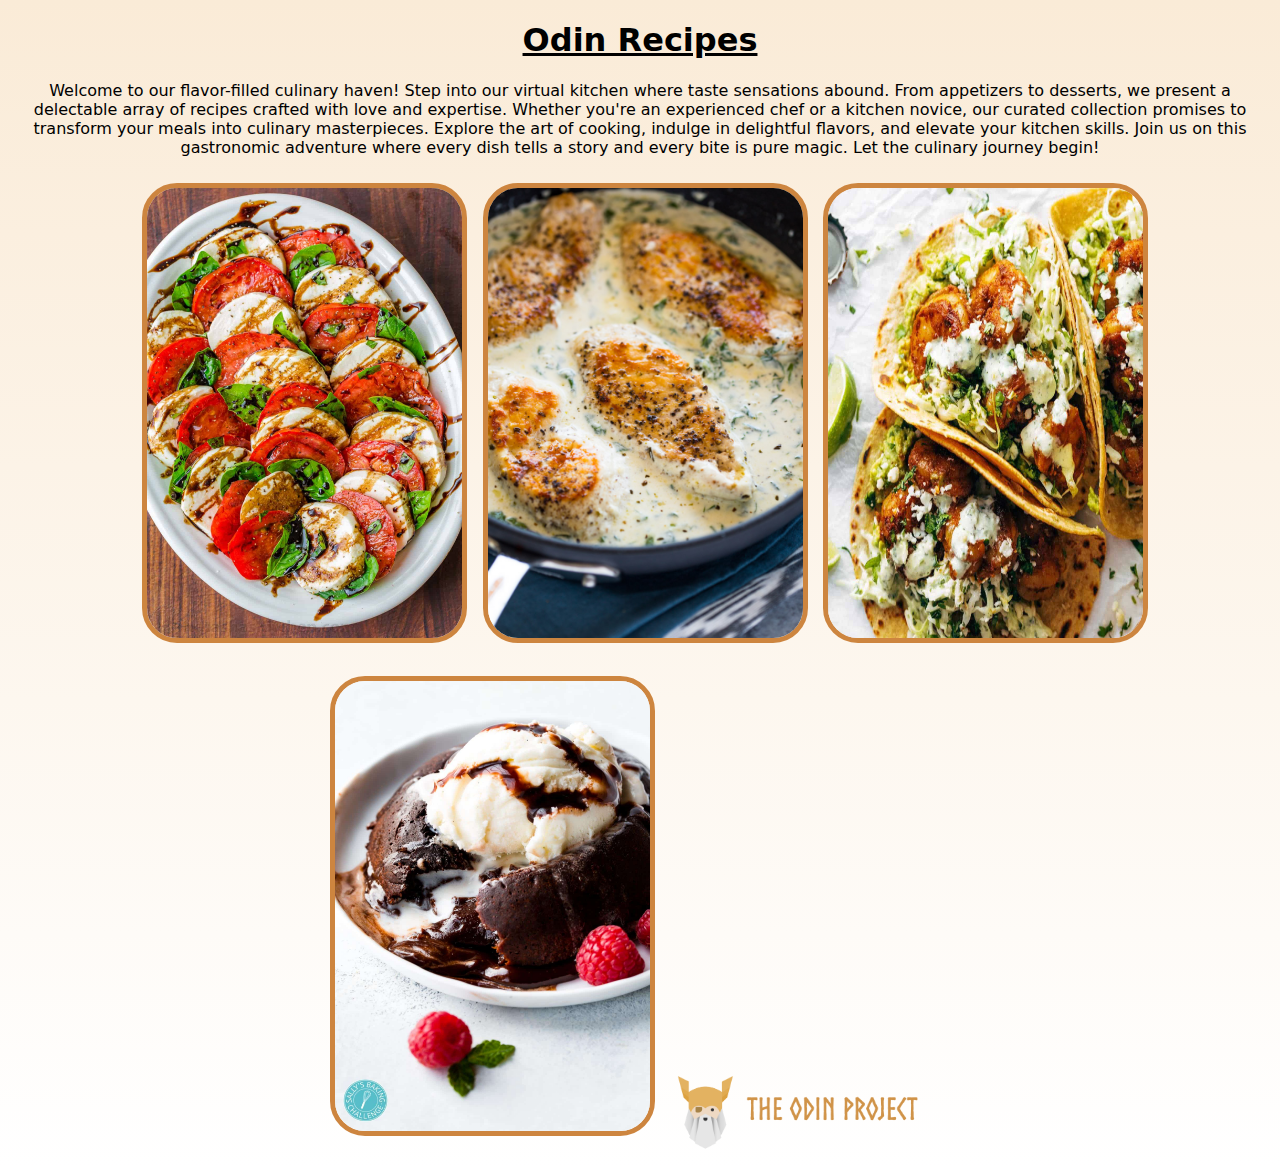
<file: index.html>
<!DOCTYPE html>
<html lang="en">
<head>
    <meta charset="UTF-8">
    <meta name="viewport" content="width=device-width, initial-scale=1.0">
    <title>Odin Recipes</title>
    <link href="style.css" rel="stylesheet">
</head>
<body>
    <u><h1>Odin Recipes</h1></u>
    <p>Welcome to our flavor-filled culinary haven! Step into our virtual kitchen where taste sensations abound. From appetizers to desserts, we present a delectable array of recipes crafted with love and expertise. Whether you're an experienced chef or a kitchen novice, our curated collection promises to transform your meals into culinary masterpieces. Explore the art of cooking, indulge in delightful flavors, and elevate your kitchen skills. Join us on this gastronomic adventure where every dish tells a story and every bite is pure magic. Let the culinary journey begin!</p>
  
    <div class="container">
        <a href="recipes/CapreseSalad.html"><img src="images/Caprese-Salad-6.jpg" class="image"></a>
        <div class="hoverTitle">Caprese Salad</div>
    </div>

    <div class="container">
        <a href="recipes/CreamyGarlicParmesanChicken.html"><img src="images/creamy-parmesan-garlic-chicken2.jpg" class="image"></a>
        <div class="hoverTitle">Creamy Garlic Parmesan Chicken</div>
    </div>

    <div class="container">
       <a href="recipes/SpicyShrimpTaco.html"><img src="images/Shrimp-Tacos-with-Slaw-Square.jpg" class="image"></a>
       <div class="hoverTitle">Spicy Shrimp Taco</div>
    </div>
        
    <div class="container">
        <a href="recipes/ChocolateLavaCakes.html"><img src="images/chocolate-molten-lava-cakes.jpg" class="image"></a>
        <div class="hoverTitle">Chocolate Lava Cakes</div>
    </div>

    <a href="https://github.com/BlaiseLM/odin-recipes" target="_blank"><img src="images/the-odin-project-logo-skill-finder-partners-page.png" class="logo"></a>
</body>
</html>
</file>
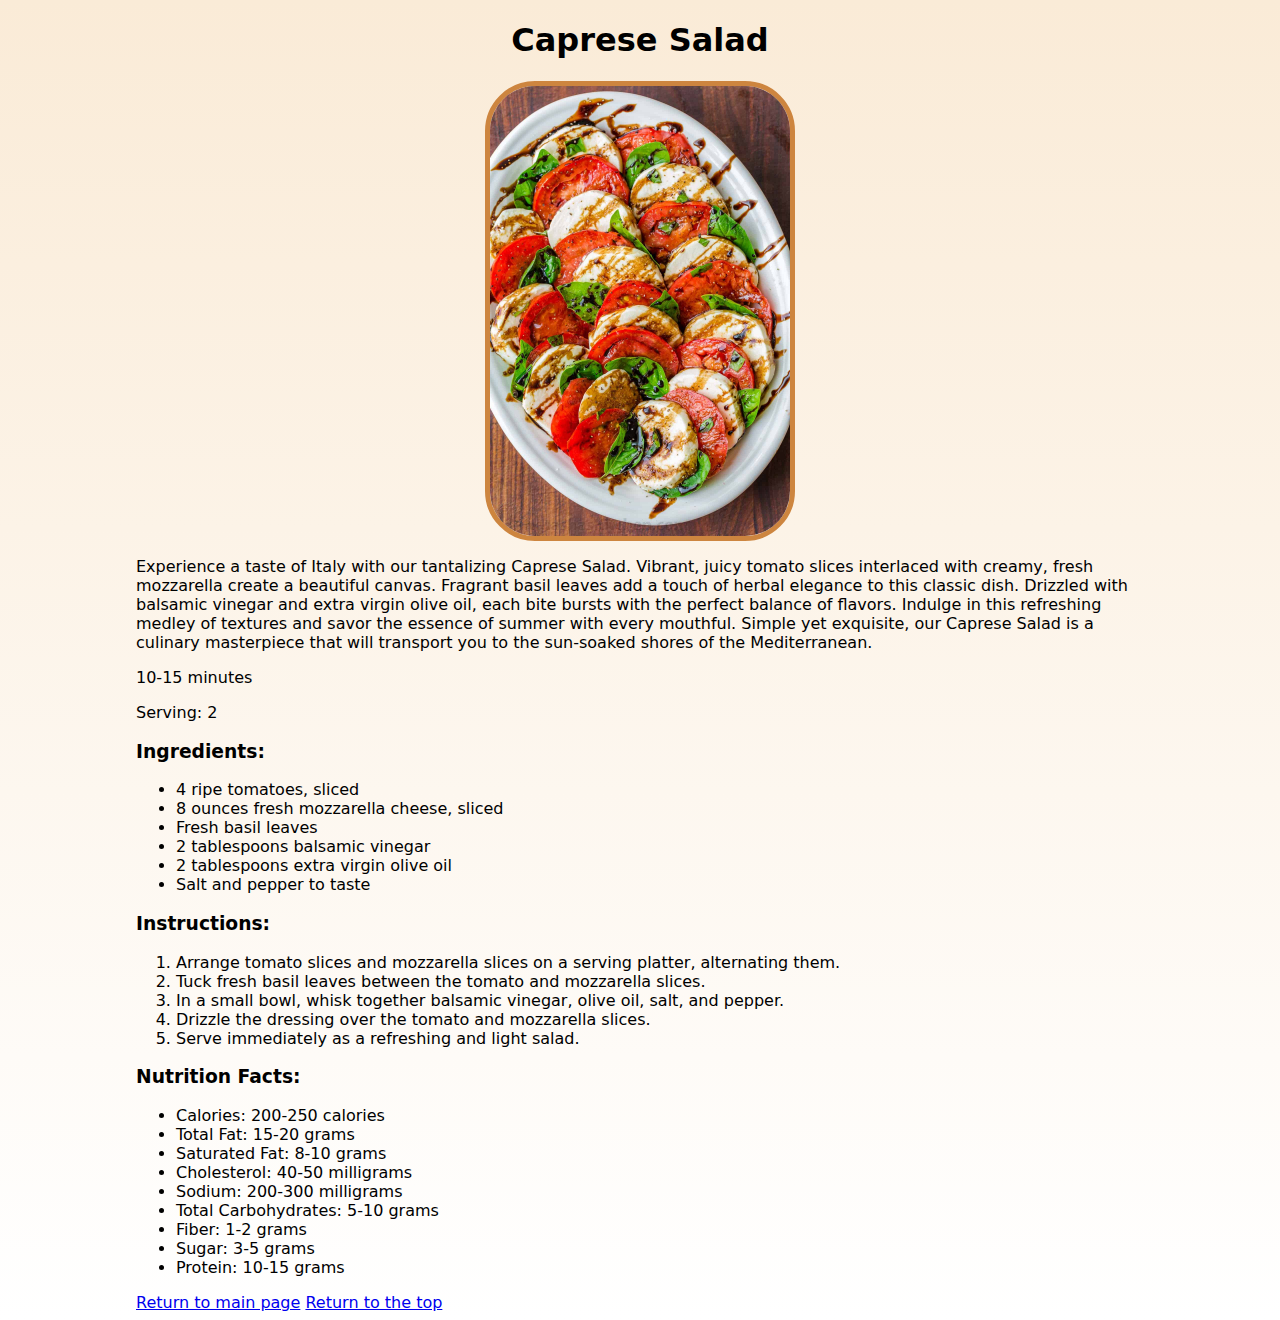
<file: recipes/CapreseSalad.html>
<!DOCTYPE html>
<html lang="en">
<head>
    <meta charset="UTF-8">
    <meta name="viewport" content="width=device-width, initial-scale=1.0">
    <title>Caprese Salad</title>
    <link href="../recipes.css" rel="stylesheet">
</head>
<body>
    <div class="recipe-container">
        <h1 id = "header">Caprese Salad</h1>
        <img src="../images/Caprese-Salad-6.jpg">
        <p>Experience a taste of Italy with our tantalizing Caprese Salad. Vibrant, juicy tomato slices interlaced with creamy, fresh mozzarella create a beautiful canvas. Fragrant basil leaves add a touch of herbal elegance to this classic dish. Drizzled with balsamic vinegar and extra virgin olive oil, each bite bursts with the perfect balance of flavors. Indulge in this refreshing medley of textures and savor the essence of summer with every mouthful. Simple yet exquisite, our Caprese Salad is a culinary masterpiece that will transport you to the sun-soaked shores of the Mediterranean.</p>
        <p>10-15 minutes</p>
        <p>Serving: 2</p>
        <h3>Ingredients: </h3>
        <ul>
            <li>4 ripe tomatoes, sliced</li>
            <li>8 ounces fresh mozzarella cheese, sliced</li>
            <li>Fresh basil leaves</li>
            <li>2 tablespoons balsamic vinegar</li>
            <li>2 tablespoons extra virgin olive oil</li>
            <li>Salt and pepper to taste</li>
        </ul>
        <h3>Instructions:</h3>
        <ol>
            <li>Arrange tomato slices and mozzarella slices on a serving platter, alternating them.</li>
            <li>Tuck fresh basil leaves between the tomato and mozzarella slices.</li>
            <li>In a small bowl, whisk together balsamic vinegar, olive oil, salt, and pepper.</li>
            <li>Drizzle the dressing over the tomato and mozzarella slices.</li>
            <li>Serve immediately as a refreshing and light salad.</li>
        </ol>
        <h3>Nutrition Facts:</h3>
        <ul>
            <li>Calories: 200-250 calories</li>
            <li>Total Fat: 15-20 grams</li>
            <li>Saturated Fat: 8-10 grams</li>
            <li>Cholesterol: 40-50 milligrams</li>
            <li>Sodium: 200-300 milligrams</li>
            <li>Total Carbohydrates: 5-10 grams</li>
            <li>Fiber: 1-2 grams</li>
            <li>Sugar: 3-5 grams</li>
            <li>Protein: 10-15 grams</li>
        </ul>
        <a href="../index.html">Return to main page</a>
        <a href="#header">Return to the top</a>
    </div>
</body>
</html>
</file>
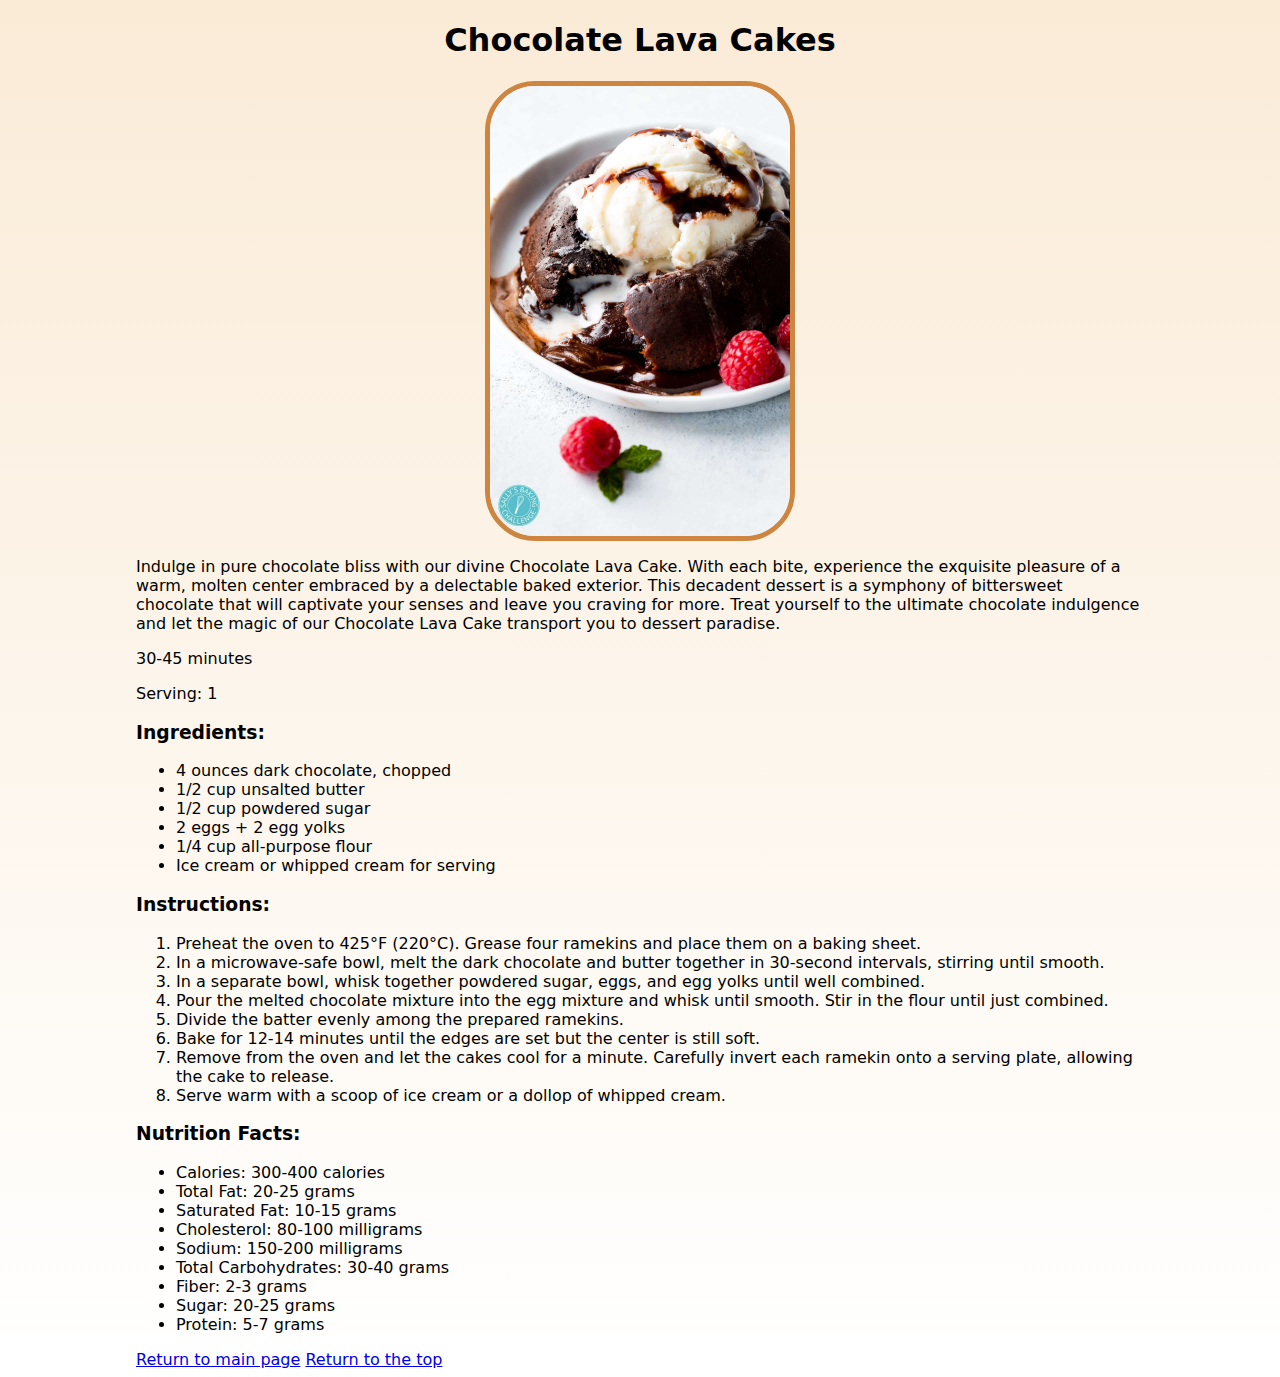
<file: recipes/ChocolateLavaCakes.html>
<!DOCTYPE html>
<html lang="en">
<head>
    <meta charset="UTF-8">
    <meta name="viewport" content="width=device-width, initial-scale=1.0">
    <title>Chocolate Lava Cake</title>
    <link href="../recipes.css" rel="stylesheet">
</head>
<body>
    <h1 id = "header">Chocolate Lava Cakes</h1>
    <img src="../images/chocolate-molten-lava-cakes.jpg">
    <p>Indulge in pure chocolate bliss with our divine Chocolate Lava Cake. With each bite, experience the exquisite pleasure of a warm, molten center embraced by a delectable baked exterior. This decadent dessert is a symphony of bittersweet chocolate that will captivate your senses and leave you craving for more. Treat yourself to the ultimate chocolate indulgence and let the magic of our Chocolate Lava Cake transport you to dessert paradise.</p>
    <p>30-45 minutes</p>
    <p>Serving: 1</p>
    <h3>Ingredients: </h3>
    <ul>
        <li>4 ounces dark chocolate, chopped</li>
        <li>1/2 cup unsalted butter</li>
        <li>1/2 cup powdered sugar</li>
        <li>2 eggs + 2 egg yolks</li>
        <li>1/4 cup all-purpose flour</li>
        <li>Ice cream or whipped cream for serving</li>
    </ul>
    <h3>Instructions:</h3>
    <ol>
        <li>Preheat the oven to 425°F (220°C). Grease four ramekins and place them on a baking sheet.</li>
        <li>In a microwave-safe bowl, melt the dark chocolate and butter together in 30-second intervals, stirring until smooth.</li>
        <li>In a separate bowl, whisk together powdered sugar, eggs, and egg yolks until well combined.</li>
        <li>Pour the melted chocolate mixture into the egg mixture and whisk until smooth. Stir in the flour until just combined.</li>
        <li>Divide the batter evenly among the prepared ramekins.</li>
        <li>Bake for 12-14 minutes until the edges are set but the center is still soft.</li>
        <li>Remove from the oven and let the cakes cool for a minute. Carefully invert each ramekin onto a serving plate, allowing the cake to release.</li>
        <li>Serve warm with a scoop of ice cream or a dollop of whipped cream.</li>
    </ol>
    <h3>Nutrition Facts:</h3>
    <ul>
        <li>Calories: 300-400 calories</li>
        <li>Total Fat: 20-25 grams</li>
        <li>Saturated Fat: 10-15 grams</li>
        <li>Cholesterol: 80-100 milligrams</li>
        <li>Sodium: 150-200 milligrams</li>
        <li>Total Carbohydrates: 30-40 grams</li>
        <li>Fiber: 2-3 grams</li>
        <li>Sugar: 20-25 grams</li>
        <li>Protein: 5-7 grams</li>
    </ul>
    <a href="../index.html">Return to main page</a>
    <a href="#header">Return to the top</a>
</body>
</html>
</file>
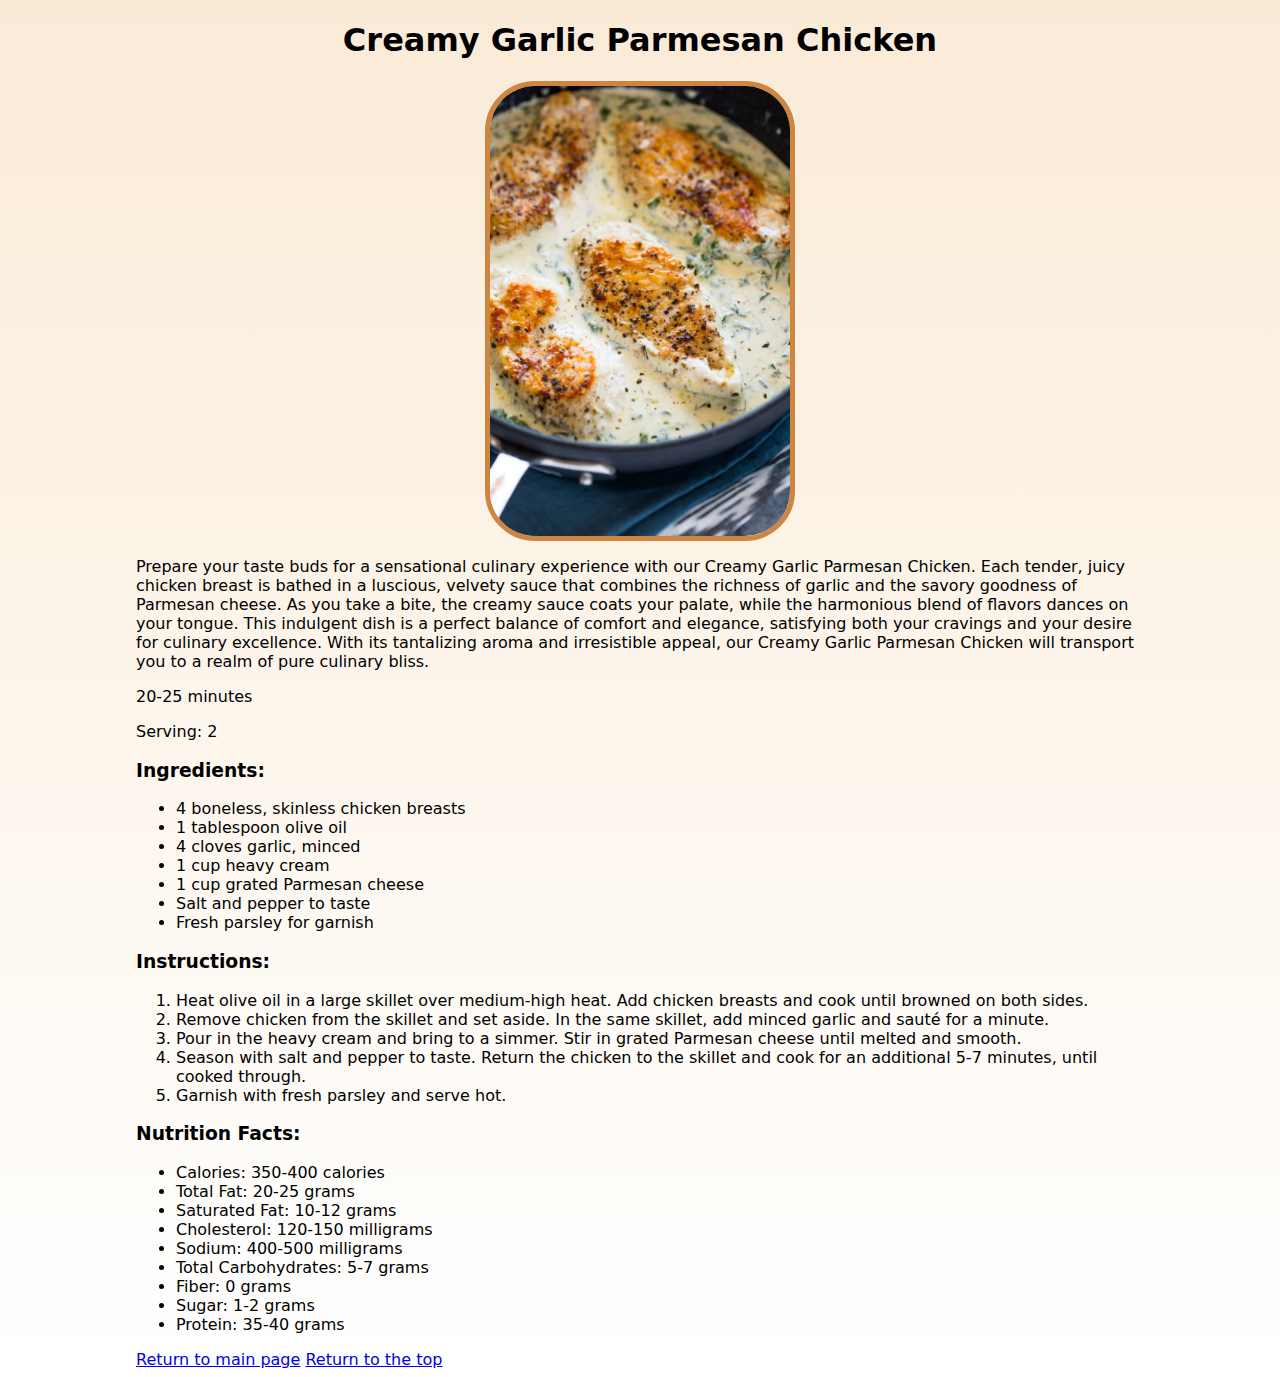
<file: recipes/CreamyGarlicParmesanChicken.html>
<!DOCTYPE html>
<html lang="en">
<head>
    <meta charset="UTF-8">
    <meta name="viewport" content="width=device-width, initial-scale=1.0">
    <title>Creamy Garlic Parmesan Chicken</title>
    <link href="../recipes.css" rel="stylesheet">
</head>
<body>
    <h1 id = "header">Creamy Garlic Parmesan Chicken</h1>
    <img src="../images/creamy-parmesan-garlic-chicken2.jpg">
    <p>Prepare your taste buds for a sensational culinary experience with our Creamy Garlic Parmesan Chicken. Each tender, juicy chicken breast is bathed in a luscious, velvety sauce that combines the richness of garlic and the savory goodness of Parmesan cheese. As you take a bite, the creamy sauce coats your palate, while the harmonious blend of flavors dances on your tongue. This indulgent dish is a perfect balance of comfort and elegance, satisfying both your cravings and your desire for culinary excellence. With its tantalizing aroma and irresistible appeal, our Creamy Garlic Parmesan Chicken will transport you to a realm of pure culinary bliss.</p>
    <p>20-25 minutes</p>
    <p>Serving: 2</p>
    <h3>Ingredients: </h3>
    <ul>
        <li>4 boneless, skinless chicken breasts</li>
        <li>1 tablespoon olive oil</li>
        <li>4 cloves garlic, minced</li>
        <li>1 cup heavy cream</li>
        <li>1 cup grated Parmesan cheese</li>
        <li>Salt and pepper to taste</li>
        <li>Fresh parsley for garnish</li>
    </ul>
    <h3>Instructions:</h3>
    <ol>
        <li>Heat olive oil in a large skillet over medium-high heat. Add chicken breasts and cook until browned on both sides.</li>
        <li>Remove chicken from the skillet and set aside. In the same skillet, add minced garlic and sauté for a minute.</li>
        <li>Pour in the heavy cream and bring to a simmer. Stir in grated Parmesan cheese until melted and smooth.</li>
        <li>Season with salt and pepper to taste. Return the chicken to the skillet and cook for an additional 5-7 minutes, until cooked through.</li>
        <li>Garnish with fresh parsley and serve hot.</li>
    </ol>
    <h3>Nutrition Facts:</h3>
    <ul>
        <li>Calories: 350-400 calories</li>
        <li>Total Fat: 20-25 grams</li>
        <li>Saturated Fat: 10-12 grams</li>
        <li>Cholesterol: 120-150 milligrams</li>
        <li>Sodium: 400-500 milligrams</li>
        <li>Total Carbohydrates: 5-7 grams</li>
        <li>Fiber: 0 grams</li>
        <li>Sugar: 1-2 grams</li>
        <li>Protein: 35-40 grams</li>
    </ul>
    <a href="../index.html">Return to main page</a>
    <a href="#header">Return to the top</a>
</body>
</html>
</file>
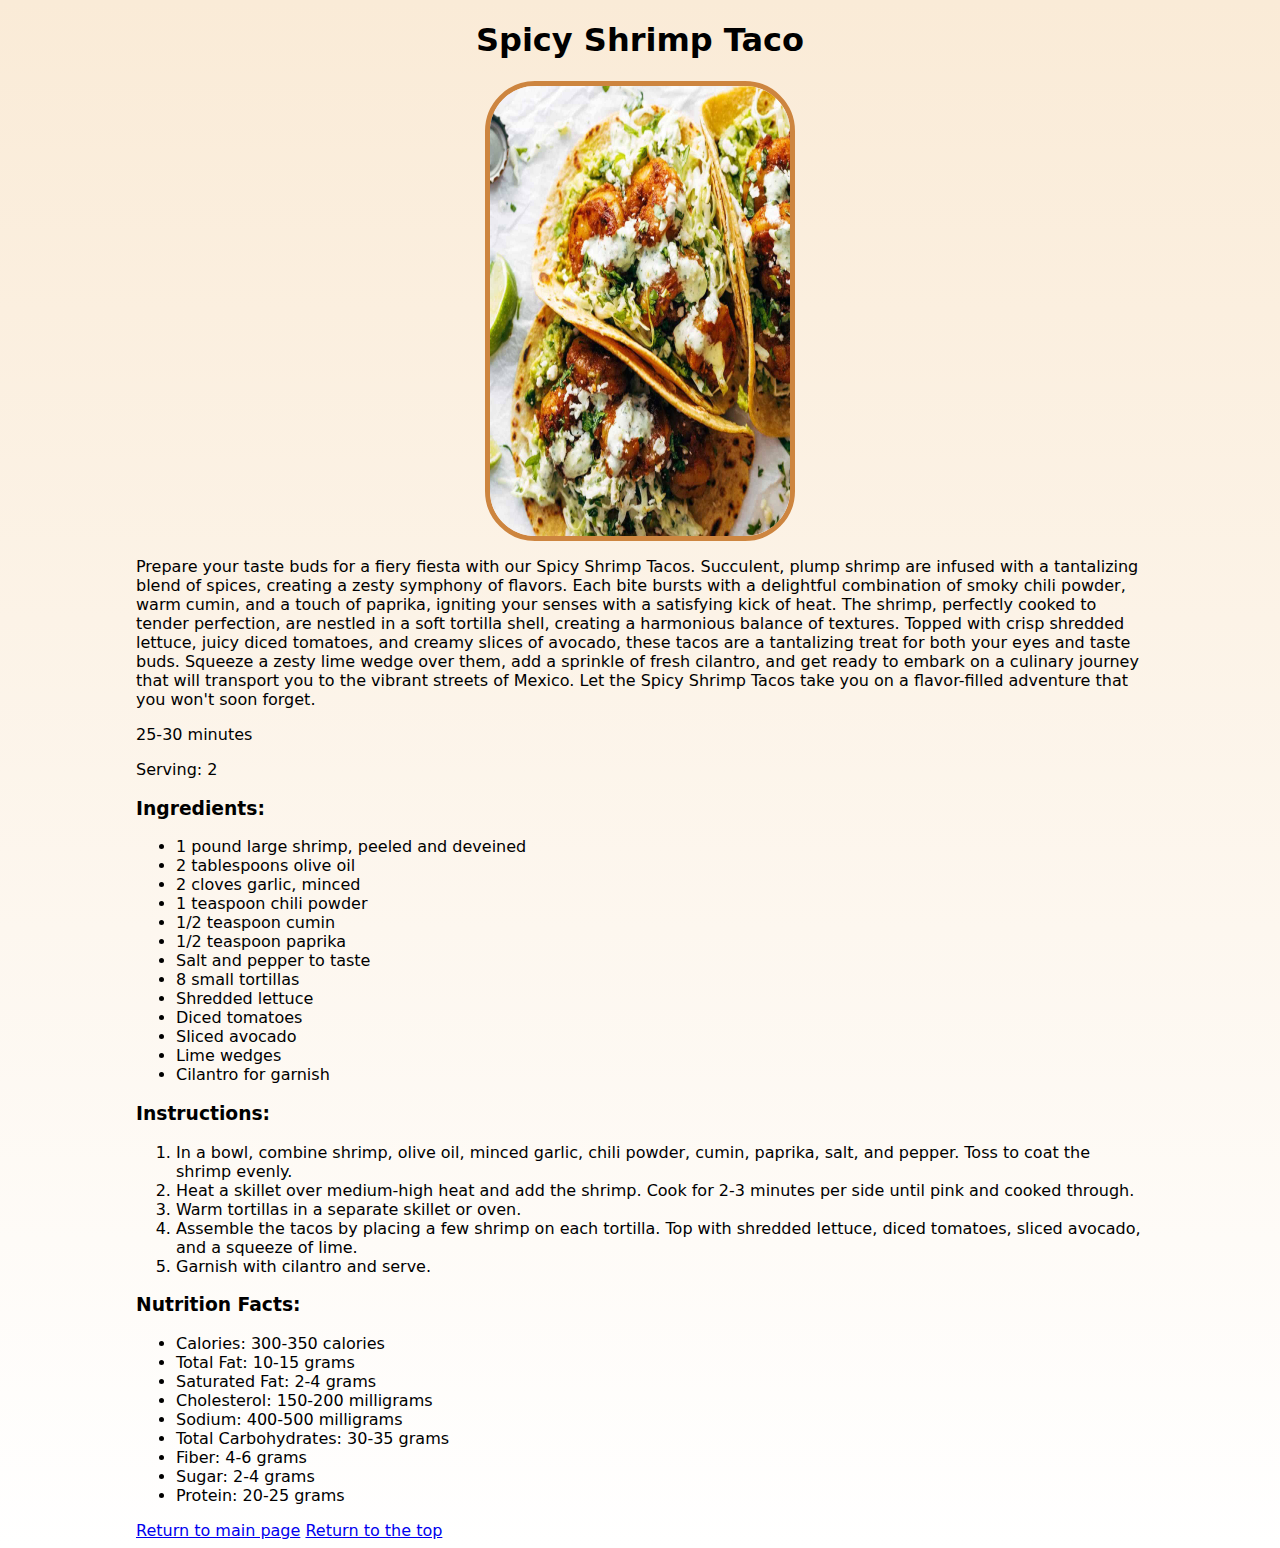
<file: recipes/SpicyShrimpTaco.html>
<!DOCTYPE html>
<html lang="en">
<head>
    <meta charset="UTF-8">
    <meta name="viewport" content="width=device-width, initial-scale=1.0">
    <title>Spicy Shrimp Taco</title>
    <link href="../recipes.css" rel="stylesheet">
</head>
<body>
    <h1 id = "header">Spicy Shrimp Taco</h1>
    <img src="../images/Shrimp-Tacos-with-Slaw-Square.jpg">
    <p>Prepare your taste buds for a fiery fiesta with our Spicy Shrimp Tacos. Succulent, plump shrimp are infused with a tantalizing blend of spices, creating a zesty symphony of flavors. Each bite bursts with a delightful combination of smoky chili powder, warm cumin, and a touch of paprika, igniting your senses with a satisfying kick of heat. The shrimp, perfectly cooked to tender perfection, are nestled in a soft tortilla shell, creating a harmonious balance of textures. Topped with crisp shredded lettuce, juicy diced tomatoes, and creamy slices of avocado, these tacos are a tantalizing treat for both your eyes and taste buds. Squeeze a zesty lime wedge over them, add a sprinkle of fresh cilantro, and get ready to embark on a culinary journey that will transport you to the vibrant streets of Mexico. Let the Spicy Shrimp Tacos take you on a flavor-filled adventure that you won't soon forget.</p>
    <p>25-30 minutes</p>
    <p>Serving: 2</p>
    <h3>Ingredients: </h3>
    <ul>
        <li>1 pound large shrimp, peeled and deveined</li>
        <li>2 tablespoons olive oil</li>
        <li>2 cloves garlic, minced</li>
        <li>1 teaspoon chili powder</li>
        <li>1/2 teaspoon cumin</li>
        <li>1/2 teaspoon paprika</li>
        <li>Salt and pepper to taste</li>
        <li>8 small tortillas</li>
        <li>Shredded lettuce</li>
        <li>Diced tomatoes</li>
        <li>Sliced avocado</li>
        <li>Lime wedges</li>
        <li>Cilantro for garnish</li>
    </ul>
    <h3>Instructions:</h3>
    <ol>
        <li>In a bowl, combine shrimp, olive oil, minced garlic, chili powder, cumin, paprika, salt, and pepper. Toss to coat the shrimp evenly.</li>
        <li>Heat a skillet over medium-high heat and add the shrimp. Cook for 2-3 minutes per side until pink and cooked through.</li>
        <li>Warm tortillas in a separate skillet or oven.</li>
        <li>Assemble the tacos by placing a few shrimp on each tortilla. Top with shredded lettuce, diced tomatoes, sliced avocado, and a squeeze of lime.</li>
        <li>Garnish with cilantro and serve.</li>
    </ol>
    <h3>Nutrition Facts:</h3>
    <ul>
        <li>Calories: 300-350 calories</li>
        <li>Total Fat: 10-15 grams</li>
        <li>Saturated Fat: 2-4 grams</li>
        <li>Cholesterol: 150-200 milligrams</li>
        <li>Sodium: 400-500 milligrams</li>
        <li>Total Carbohydrates: 30-35 grams</li>
        <li>Fiber: 4-6 grams</li>
        <li>Sugar: 2-4 grams</li>
        <li>Protein: 20-25 grams</li>
    </ul>
    <a href="../index.html">Return to main page</a>
    <a href="#header">Return to the top</a>
</body>
</html>
</file>
<file: style.css>
body {
    text-align: center;
    font-family: system-ui, -apple-system, BlinkMacSystemFont, 'Segoe UI', Roboto, Oxygen, Ubuntu, Cantarell, 'Open Sans', 'Helvetica Neue', sans-serif;
    background-image: linear-gradient(antiquewhite,white);
    background-repeat: no-repeat;
    background-size: cover;
}

.logo{
    display: inline-block;
    margin: auto;
    margin-top: 5px;
    width: 300px;
}

.container {
    width: 315px;
    height: 450px;
    display: inline-block;
    margin: 10px;
    text-align: center;
}

.container img {
    width: 100%;
    height: 100%;
    border: 5px solid peru;
    border-radius: 35px;
}

.container:hover img {
    opacity: 40%;
    filter: blur(1px);
}

.container div{
    font-size: 16px;
    font-weight: bold;
    position: relative;
    top:-55%;
    visibility: hidden;
}

.container:hover div{
    visibility: visible;
}
</file>
<file: recipes.css>
body {
    font-family:system-ui, -apple-system, BlinkMacSystemFont, 'Segoe UI', Roboto, Oxygen, Ubuntu, Cantarell, 'Open Sans', 'Helvetica Neue', sans-serif;
    background-image: linear-gradient(antiquewhite,white);
    background-repeat: no-repeat;
    background-size: cover;
    padding-left: 10%;
    padding-right: 10%;
}

h1{
    text-align: center;
}

img{
    height:450px;
    width: 300px;
    border-radius: 50px;
    border: 5px solid peru;
    display: block;
    margin: auto;
}
</file>
